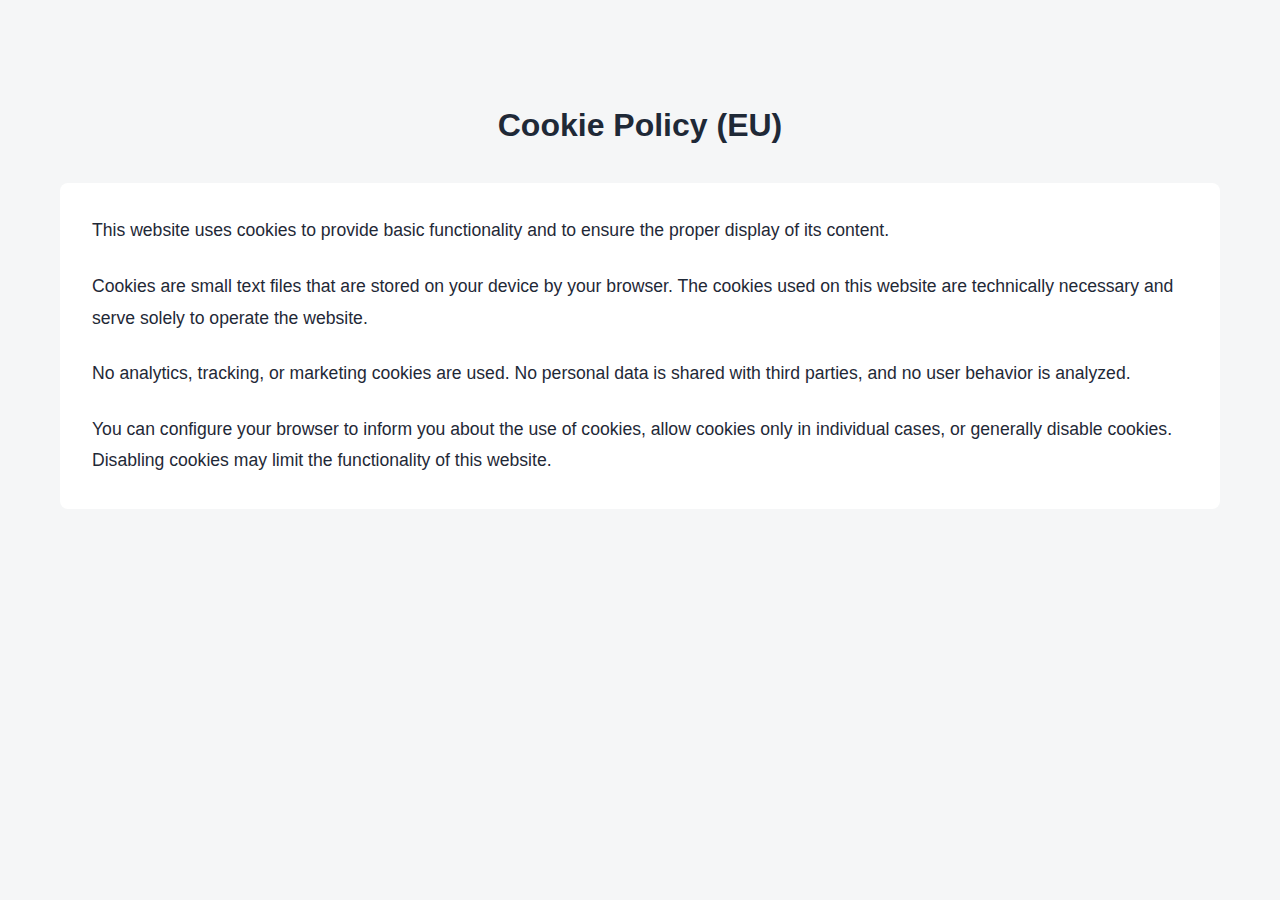
<file: cookie-policy-en.html>
<!DOCTYPE html>
<html lang="en">
<head>
    <meta charset="UTF-8">
    <meta name="viewport" content="width=device-width, initial-scale=1.0">
    <title>Cookie Policy (EU) - IEV Project</title>
    <link rel="stylesheet" href="styles.css">
</head>
<body>
    <div class="page-wrapper" style="background: #f5f6f7;">
        <div class="container" style="padding: 100px 20px; max-width: 1200px; margin: 0 auto;">
            <h1 style="font-size: 2rem; margin-bottom: 2rem; text-align: center;">Cookie Policy (EU)</h1>
            <div style="background: white; padding: 2rem; border-radius: 8px;">
                <p style="line-height: 1.8; font-size: 1.1rem; margin-bottom: 1.5rem;">
                    This website uses cookies to provide basic functionality and to ensure the proper display of its content.
                </p>
                <p style="line-height: 1.8; font-size: 1.1rem; margin-bottom: 1.5rem;">
                    Cookies are small text files that are stored on your device by your browser. The cookies used on this website are technically necessary and serve solely to operate the website.
                </p>
                <p style="line-height: 1.8; font-size: 1.1rem; margin-bottom: 1.5rem;">
                    No analytics, tracking, or marketing cookies are used. No personal data is shared with third parties, and no user behavior is analyzed.
                </p>
                <p style="line-height: 1.8; font-size: 1.1rem;">
                    You can configure your browser to inform you about the use of cookies, allow cookies only in individual cases, or generally disable cookies. Disabling cookies may limit the functionality of this website.
                </p>
            </div>
        </div>
    </div>
</body>
</html>
</file>
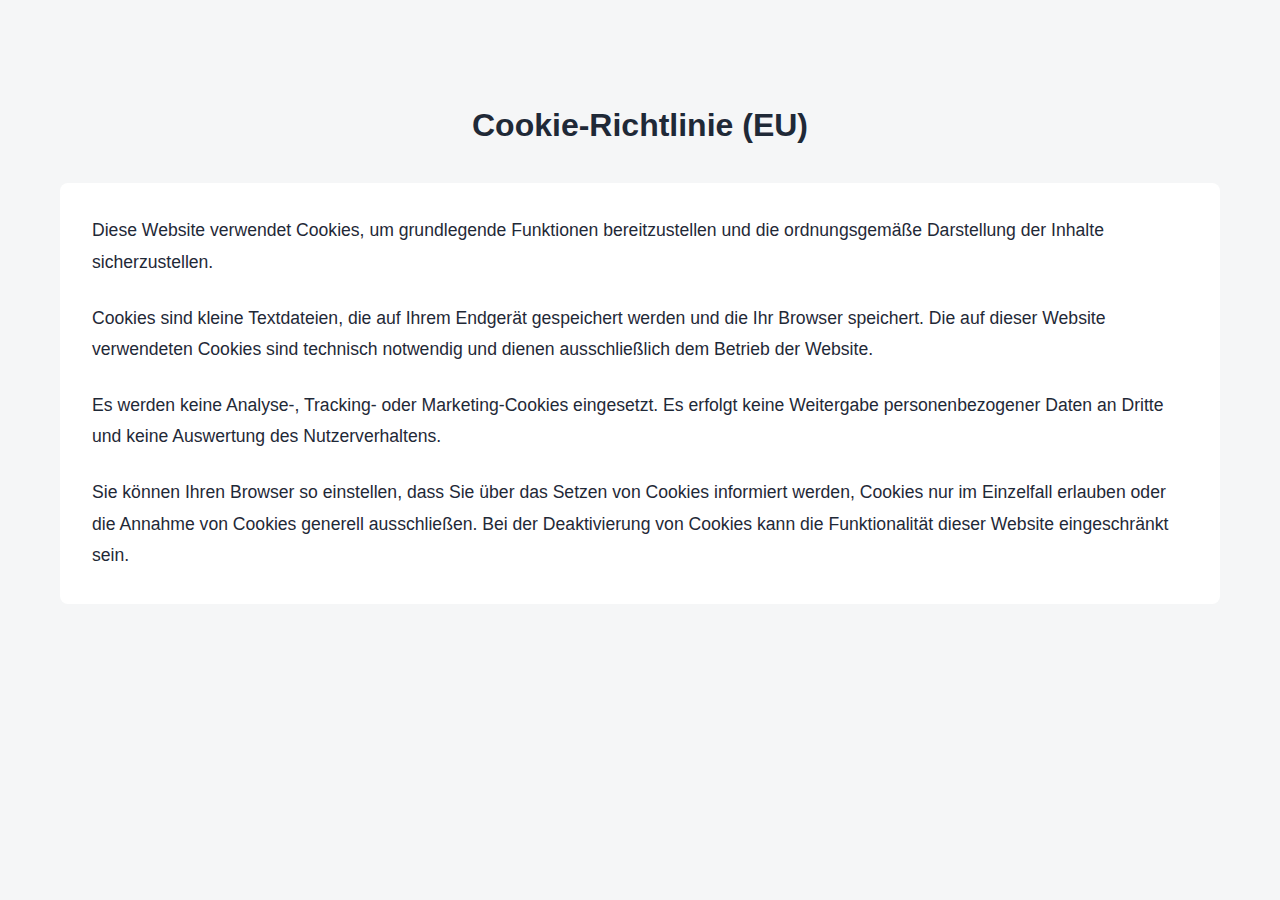
<file: cookie-policy.html>
<!DOCTYPE html>
<html lang="de">
<head>
    <meta charset="UTF-8">
    <meta name="viewport" content="width=device-width, initial-scale=1.0">
    <title>Cookie-Richtlinie (EU) - IEV Project</title>
    <link rel="stylesheet" href="styles.css">
</head>
<body>
    <div class="page-wrapper" style="background: #f5f6f7;">
        <div class="container" style="padding: 100px 20px; max-width: 1200px; margin: 0 auto;">
            <h1 style="font-size: 2rem; margin-bottom: 2rem; text-align: center;">Cookie-Richtlinie (EU)</h1>
            <div style="background: white; padding: 2rem; border-radius: 8px;">
                <p style="line-height: 1.8; font-size: 1.1rem; margin-bottom: 1.5rem;">
                    Diese Website verwendet Cookies, um grundlegende Funktionen bereitzustellen und die ordnungsgemäße Darstellung der Inhalte sicherzustellen.
                </p>
                <p style="line-height: 1.8; font-size: 1.1rem; margin-bottom: 1.5rem;">
                    Cookies sind kleine Textdateien, die auf Ihrem Endgerät gespeichert werden und die Ihr Browser speichert. Die auf dieser Website verwendeten Cookies sind technisch notwendig und dienen ausschließlich dem Betrieb der Website.
                </p>
                <p style="line-height: 1.8; font-size: 1.1rem; margin-bottom: 1.5rem;">
                    Es werden keine Analyse-, Tracking- oder Marketing-Cookies eingesetzt. Es erfolgt keine Weitergabe personenbezogener Daten an Dritte und keine Auswertung des Nutzerverhaltens.
                </p>
                <p style="line-height: 1.8; font-size: 1.1rem;">
                    Sie können Ihren Browser so einstellen, dass Sie über das Setzen von Cookies informiert werden, Cookies nur im Einzelfall erlauben oder die Annahme von Cookies generell ausschließen. Bei der Deaktivierung von Cookies kann die Funktionalität dieser Website eingeschränkt sein.
                </p>
            </div>
        </div>
    </div>
</body>
</html>
</file>
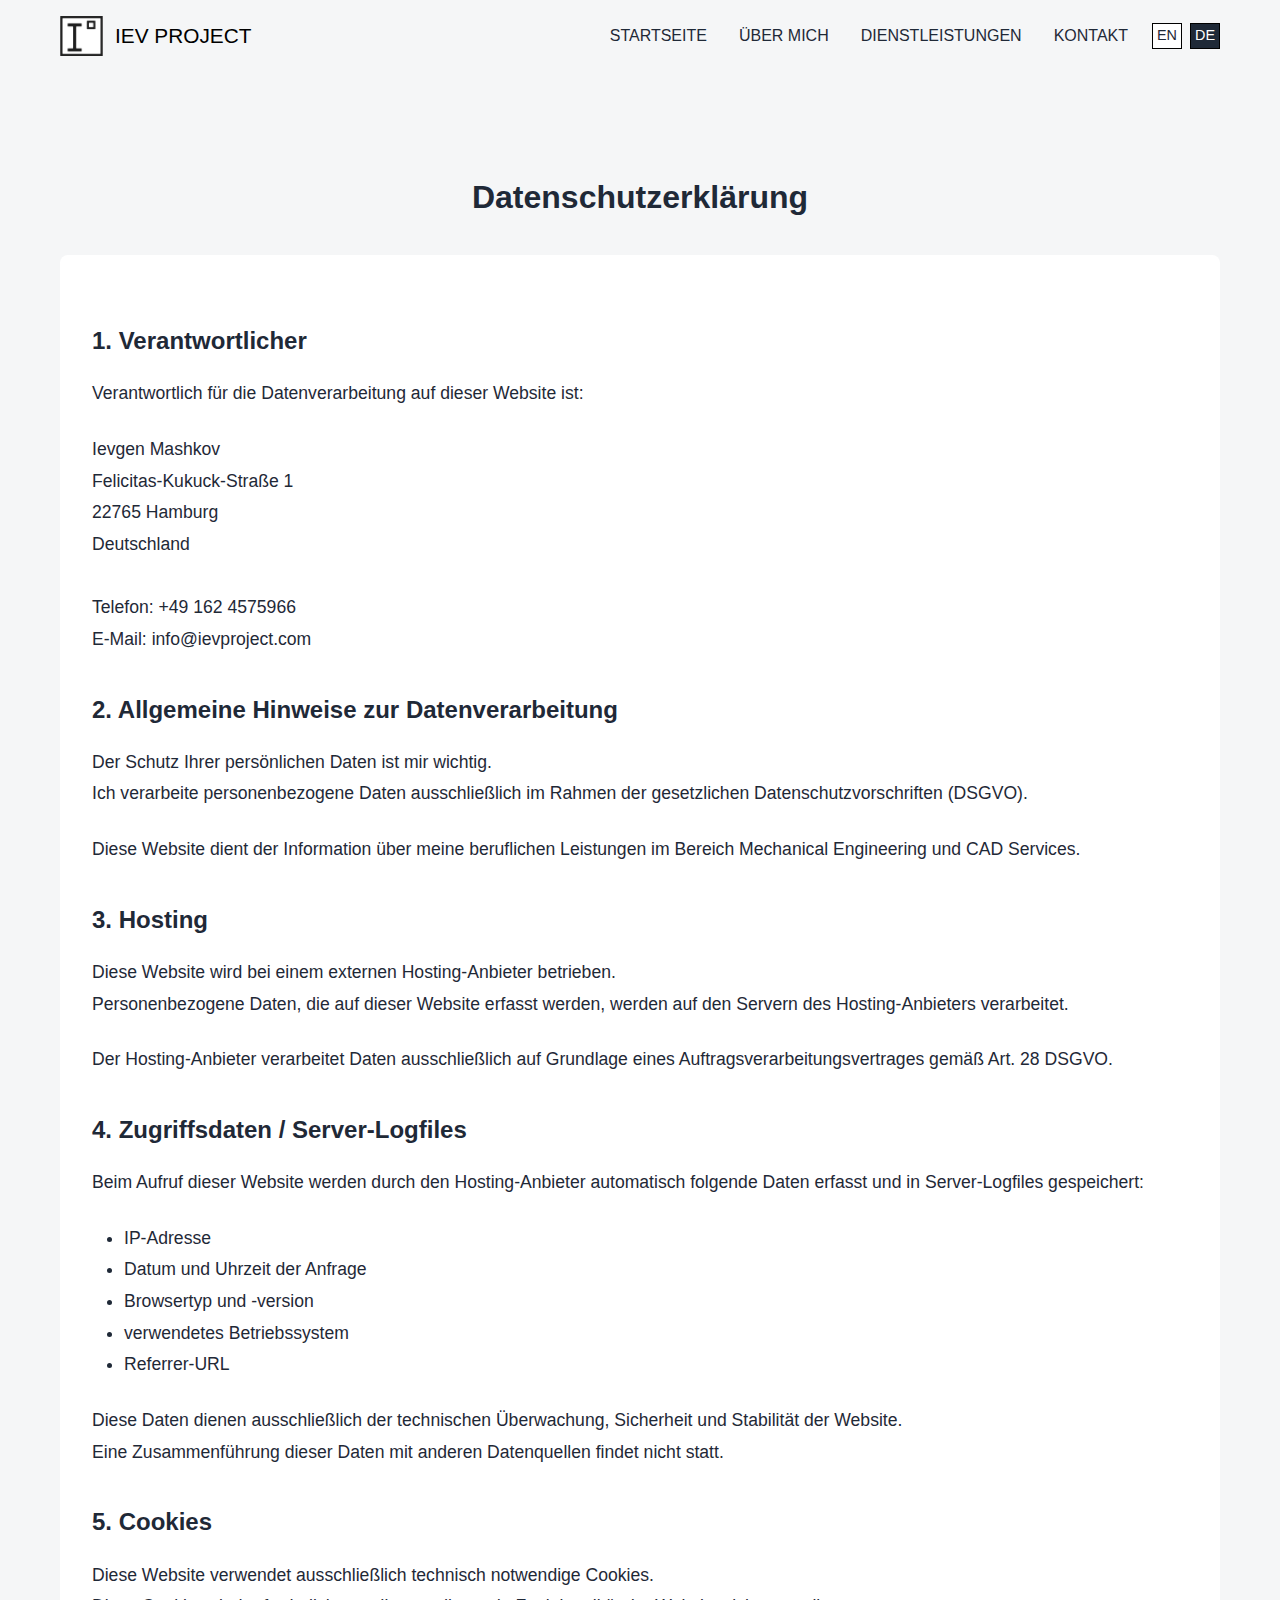
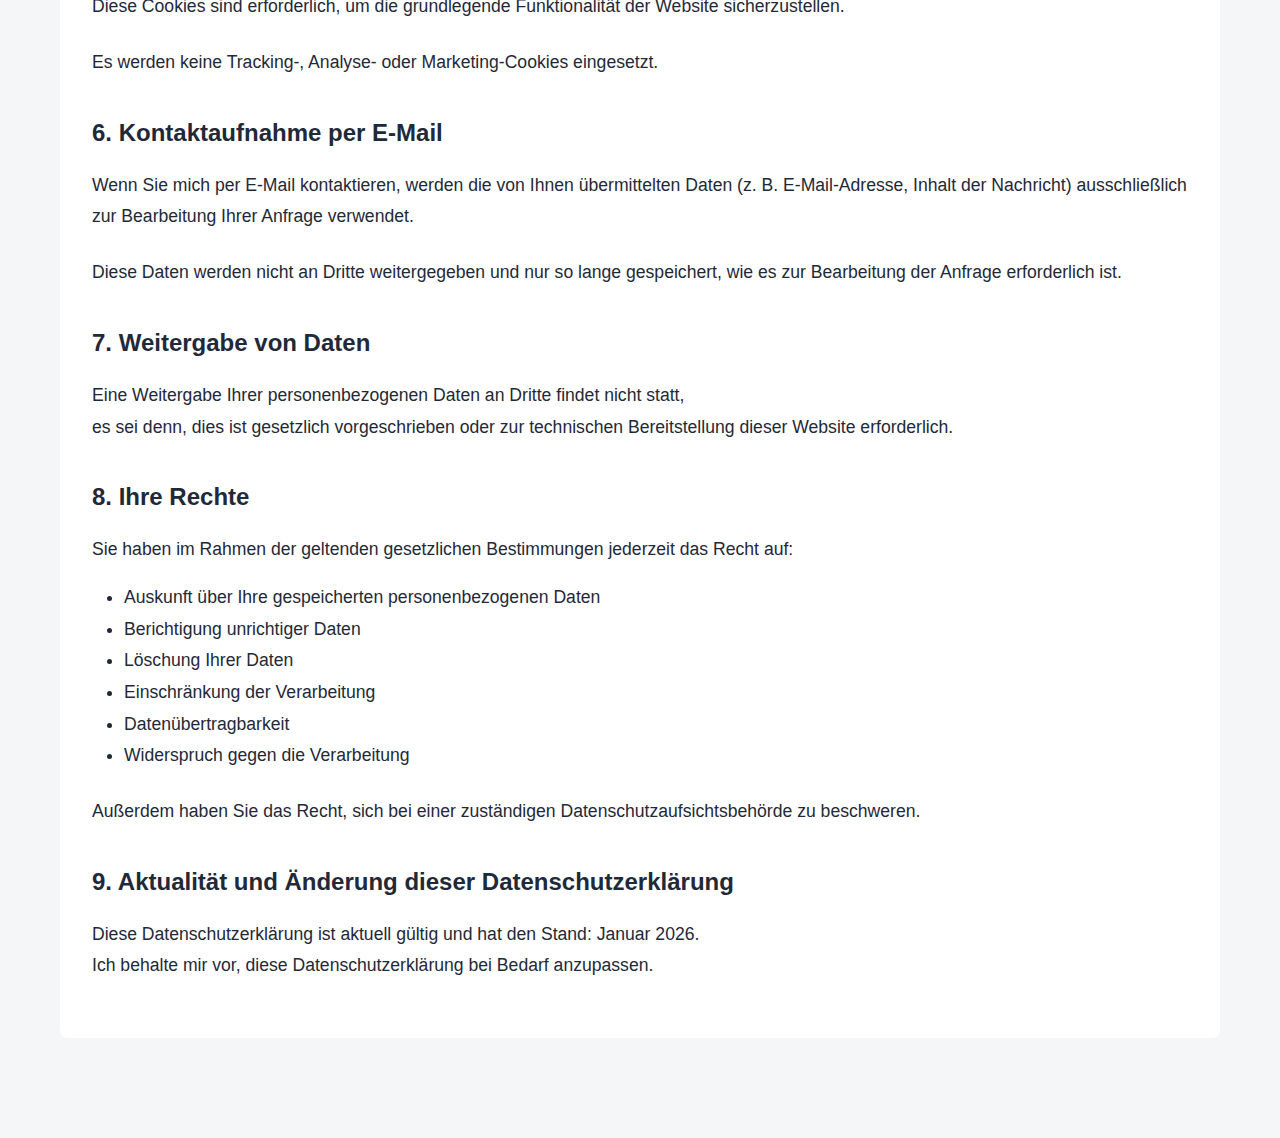
<file: datenschutz.html>
<!DOCTYPE html>
<html lang="de">
<head>
    <meta charset="UTF-8">
    <meta name="viewport" content="width=device-width, initial-scale=1.0">
    <title>Datenschutzerklärung - IEV Project</title>
    <link rel="stylesheet" href="styles.css">
</head>
<body>
    <nav class="navbar subpage-nav" style="background: #f5f6f7 !important;">
        <div class="container">
            <div class="nav-brand">
                <a href="index-de.html">
                    <img src="logo3.png" alt="Logo" class="logo-img-static">
                    <span>IEV PROJECT</span>
                </a>
            </div>
            <div class="nav-right">
                <ul class="nav-menu">
                    <li><a href="index-de.html#home">Startseite</a></li>
                    <li><a href="index-de.html#about">Über mich</a></li>
                    <li><a href="index-de.html#services">Dienstleistungen</a></li>
                    <li><a href="index-de.html#contact">Kontakt</a></li>
                </ul>
                <div class="language-switcher">
                    <a href="privacy-policy.html" class="lang-btn">EN</a>
                    <a href="datenschutz.html" class="lang-btn active">DE</a>
                </div>
            </div>
        </div>
    </nav>
    <div class="page-wrapper" style="background: #f5f6f7;">
        <div class="container" style="padding: 100px 20px; max-width: 1200px; margin: 0 auto;">
            <h1 style="font-size: 2rem; margin-bottom: 2rem; text-align: center;">Datenschutzerklärung</h1>
            <div style="background: white; padding: 2rem; border-radius: 8px;">
                <div style="line-height: 1.8; font-size: 1.1rem;">
                    <h2 style="font-size: 1.5rem; margin-top: 2rem; margin-bottom: 1rem;">1. Verantwortlicher</h2>
                    <p style="margin-bottom: 1.5rem;">
                        Verantwortlich für die Datenverarbeitung auf dieser Website ist:
                    </p>
                    <p style="margin-bottom: 1.5rem;">
                        Ievgen Mashkov<br>
                        Felicitas-Kukuck-Straße 1<br>
                        22765 Hamburg<br>
                        Deutschland<br><br>
                        Telefon: +49 162 4575966<br>
                        E-Mail: info@ievproject.com
                    </p>

                    <h2 style="font-size: 1.5rem; margin-top: 2rem; margin-bottom: 1rem;">2. Allgemeine Hinweise zur Datenverarbeitung</h2>
                    <p style="margin-bottom: 1.5rem;">
                        Der Schutz Ihrer persönlichen Daten ist mir wichtig.<br>
                        Ich verarbeite personenbezogene Daten ausschließlich im Rahmen der gesetzlichen Datenschutzvorschriften (DSGVO).
                    </p>
                    <p style="margin-bottom: 1.5rem;">
                        Diese Website dient der Information über meine beruflichen Leistungen im Bereich Mechanical Engineering und CAD Services.
                    </p>

                    <h2 style="font-size: 1.5rem; margin-top: 2rem; margin-bottom: 1rem;">3. Hosting</h2>
                    <p style="margin-bottom: 1.5rem;">
                        Diese Website wird bei einem externen Hosting-Anbieter betrieben.<br>
                        Personenbezogene Daten, die auf dieser Website erfasst werden, werden auf den Servern des Hosting-Anbieters verarbeitet.
                    </p>
                    <p style="margin-bottom: 1.5rem;">
                        Der Hosting-Anbieter verarbeitet Daten ausschließlich auf Grundlage eines Auftragsverarbeitungsvertrages gemäß Art. 28 DSGVO.
                    </p>

                    <h2 style="font-size: 1.5rem; margin-top: 2rem; margin-bottom: 1rem;">4. Zugriffsdaten / Server-Logfiles</h2>
                    <p style="margin-bottom: 1.5rem;">
                        Beim Aufruf dieser Website werden durch den Hosting-Anbieter automatisch folgende Daten erfasst und in Server-Logfiles gespeichert:
                    </p>
                    <ul style="margin-bottom: 1.5rem; padding-left: 2rem;">
                        <li>IP-Adresse</li>
                        <li>Datum und Uhrzeit der Anfrage</li>
                        <li>Browsertyp und -version</li>
                        <li>verwendetes Betriebssystem</li>
                        <li>Referrer-URL</li>
                    </ul>
                    <p style="margin-bottom: 1.5rem;">
                        Diese Daten dienen ausschließlich der technischen Überwachung, Sicherheit und Stabilität der Website.<br>
                        Eine Zusammenführung dieser Daten mit anderen Datenquellen findet nicht statt.
                    </p>

                    <h2 style="font-size: 1.5rem; margin-top: 2rem; margin-bottom: 1rem;">5. Cookies</h2>
                    <p style="margin-bottom: 1.5rem;">
                        Diese Website verwendet ausschließlich technisch notwendige Cookies.<br>
                        Diese Cookies sind erforderlich, um die grundlegende Funktionalität der Website sicherzustellen.
                    </p>
                    <p style="margin-bottom: 1.5rem;">
                        Es werden keine Tracking-, Analyse- oder Marketing-Cookies eingesetzt.
                    </p>

                    <h2 style="font-size: 1.5rem; margin-top: 2rem; margin-bottom: 1rem;">6. Kontaktaufnahme per E-Mail</h2>
                    <p style="margin-bottom: 1.5rem;">
                        Wenn Sie mich per E-Mail kontaktieren, werden die von Ihnen übermittelten Daten (z. B. E-Mail-Adresse, Inhalt der Nachricht) ausschließlich zur Bearbeitung Ihrer Anfrage verwendet.
                    </p>
                    <p style="margin-bottom: 1.5rem;">
                        Diese Daten werden nicht an Dritte weitergegeben und nur so lange gespeichert, wie es zur Bearbeitung der Anfrage erforderlich ist.
                    </p>

                    <h2 style="font-size: 1.5rem; margin-top: 2rem; margin-bottom: 1rem;">7. Weitergabe von Daten</h2>
                    <p style="margin-bottom: 1.5rem;">
                        Eine Weitergabe Ihrer personenbezogenen Daten an Dritte findet nicht statt,<br>
                        es sei denn, dies ist gesetzlich vorgeschrieben oder zur technischen Bereitstellung dieser Website erforderlich.
                    </p>

                    <h2 style="font-size: 1.5rem; margin-top: 2rem; margin-bottom: 1rem;">8. Ihre Rechte</h2>
                    <p style="margin-bottom: 1rem;">
                        Sie haben im Rahmen der geltenden gesetzlichen Bestimmungen jederzeit das Recht auf:
                    </p>
                    <ul style="margin-bottom: 1.5rem; padding-left: 2rem;">
                        <li>Auskunft über Ihre gespeicherten personenbezogenen Daten</li>
                        <li>Berichtigung unrichtiger Daten</li>
                        <li>Löschung Ihrer Daten</li>
                        <li>Einschränkung der Verarbeitung</li>
                        <li>Datenübertragbarkeit</li>
                        <li>Widerspruch gegen die Verarbeitung</li>
                    </ul>
                    <p style="margin-bottom: 1.5rem;">
                        Außerdem haben Sie das Recht, sich bei einer zuständigen Datenschutzaufsichtsbehörde zu beschweren.
                    </p>

                    <h2 style="font-size: 1.5rem; margin-top: 2rem; margin-bottom: 1rem;">9. Aktualität und Änderung dieser Datenschutzerklärung</h2>
                    <p style="margin-bottom: 1.5rem;">
                        Diese Datenschutzerklärung ist aktuell gültig und hat den Stand: Januar 2026.<br>
                        Ich behalte mir vor, diese Datenschutzerklärung bei Bedarf anzupassen.
                    </p>
                </div>
            </div>
        </div>
    </div>
</body>
</html>
</file>
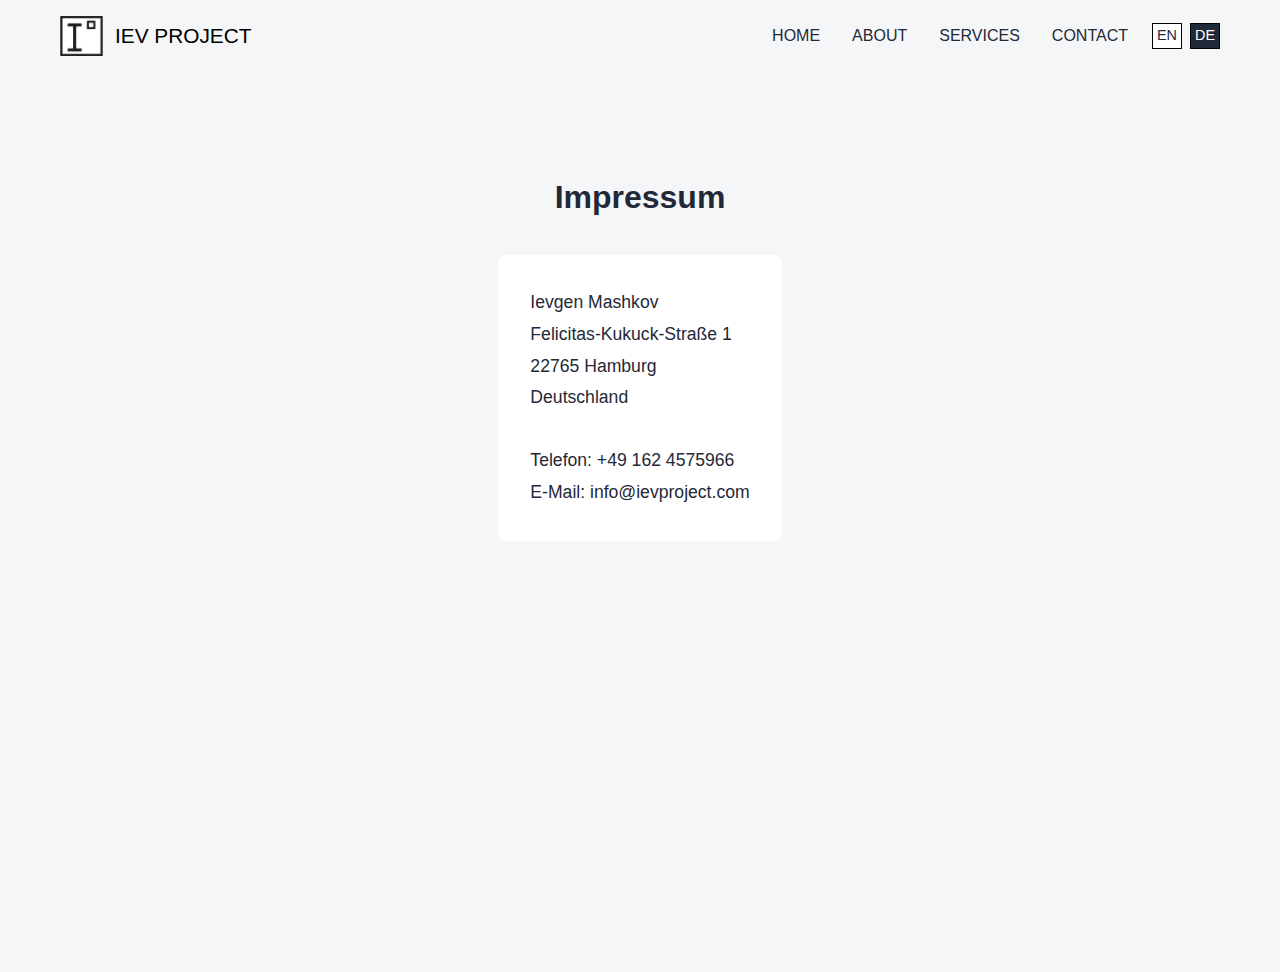
<file: impressum.html>
<!DOCTYPE html>
<html lang="en">
<head>
    <meta charset="UTF-8">
    <meta name="viewport" content="width=device-width, initial-scale=1.0">
    <title>Impressum - IEV Project</title>
    <link rel="stylesheet" href="styles.css">
</head>
<body>
    <nav class="navbar subpage-nav" style="background: #f5f6f7 !important;">
        <div class="container">
            <div class="nav-brand">
                <a href="index.html">
                    <img src="logo3.png" alt="Logo" class="logo-img-static">
                    <span>IEV PROJECT</span>
                </a>
            </div>
            <div class="nav-right">
                <ul class="nav-menu">
                    <li><a href="index.html#home">Home</a></li>
                    <li><a href="index.html#about">About</a></li>
                    <li><a href="index.html#services">Services</a></li>
                    <li><a href="index.html#contact">Contact</a></li>
                </ul>
                <div class="language-switcher">
                    <a href="index.html" class="lang-btn">EN</a>
                    <a href="index-de.html" class="lang-btn active">DE</a>
                </div>
            </div>
        </div>
    </nav>
    <div class="page-wrapper" style="background: #f5f6f7;">
        <div class="container" style="padding: 100px 20px; max-width: 1200px; margin: 0 auto;">
            <h1 style="font-size: 2rem; margin-bottom: 2rem; text-align: center;">Impressum</h1>
            <div style="background: white; padding: 2rem; border-radius: 8px;">
                <p style="line-height: 1.8; font-size: 1.1rem;">
                    Ievgen Mashkov<br>
                    Felicitas-Kukuck-Straße 1<br>
                    22765 Hamburg<br>
                    Deutschland<br><br>
                    Telefon: +49 162 4575966<br>
                    E-Mail: info@ievproject.com
                </p>
            </div>
        </div>
    </div>
</body>
</html>
</file>
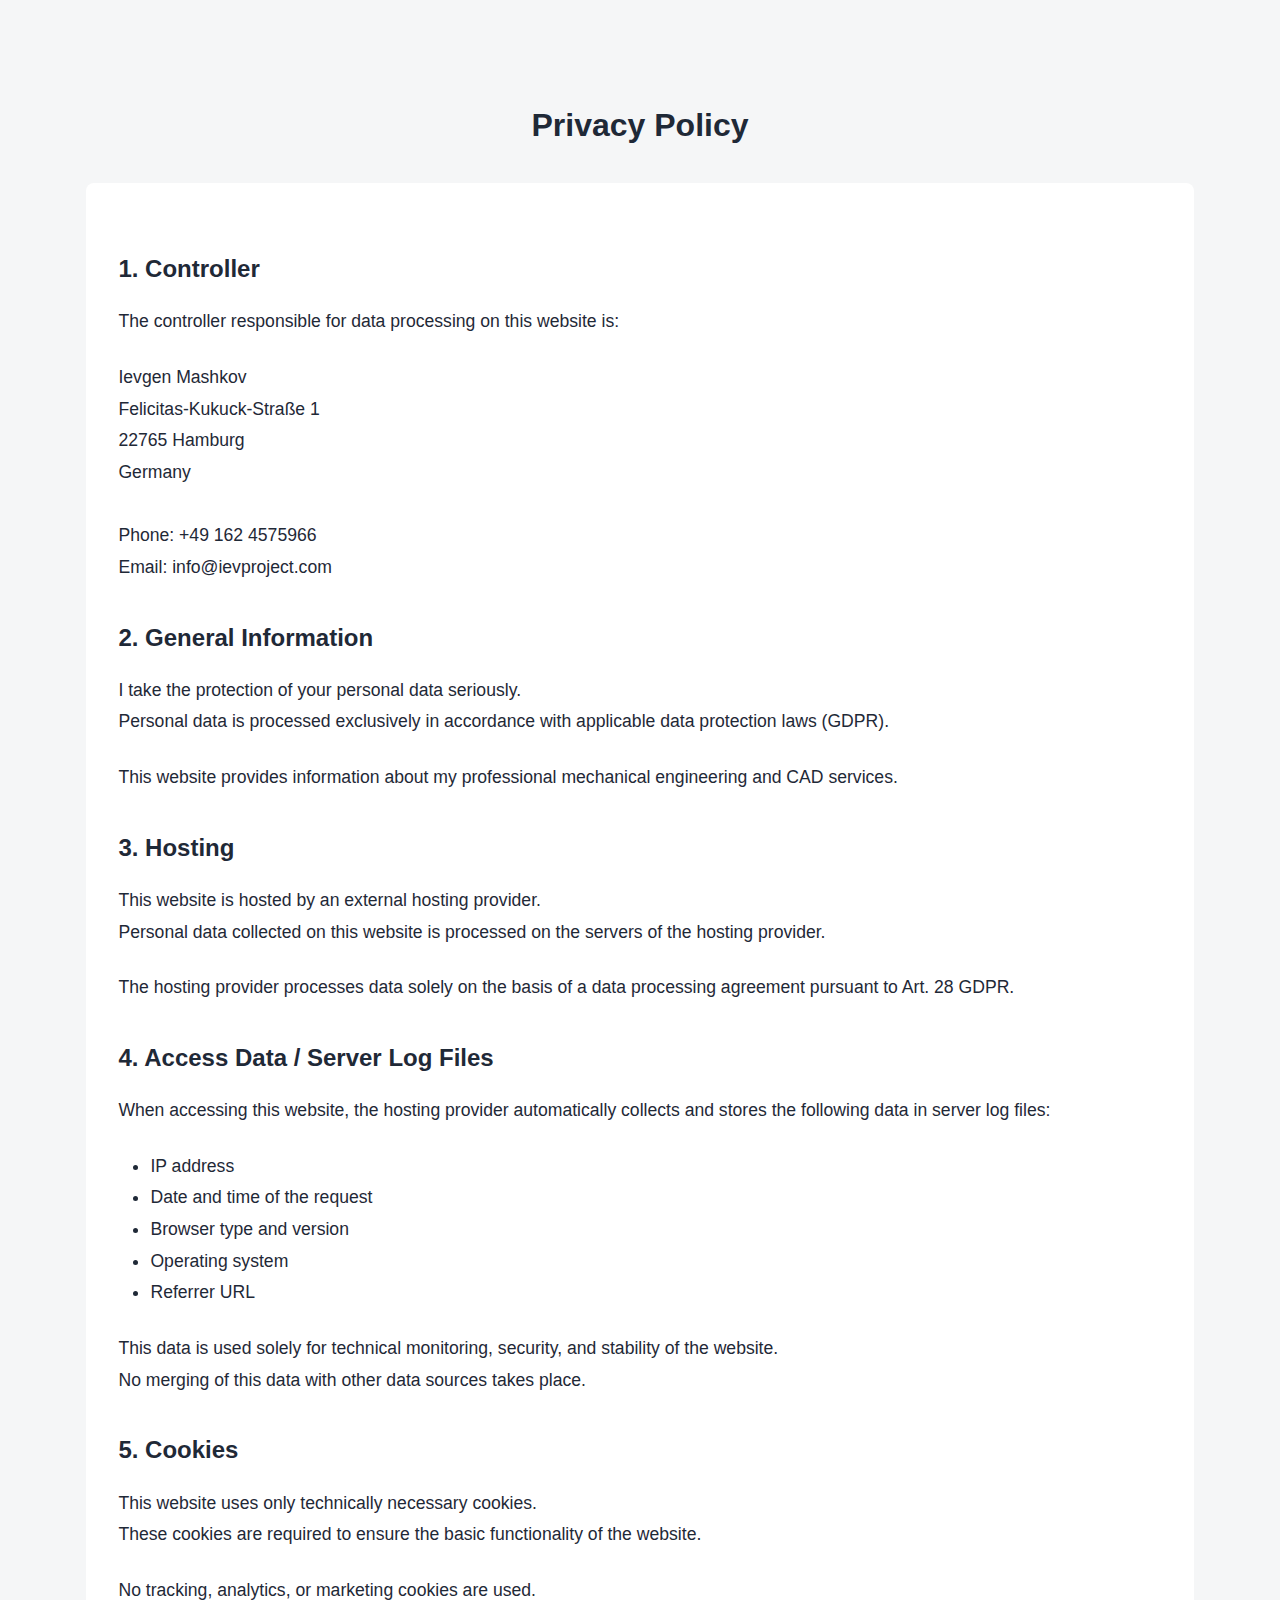
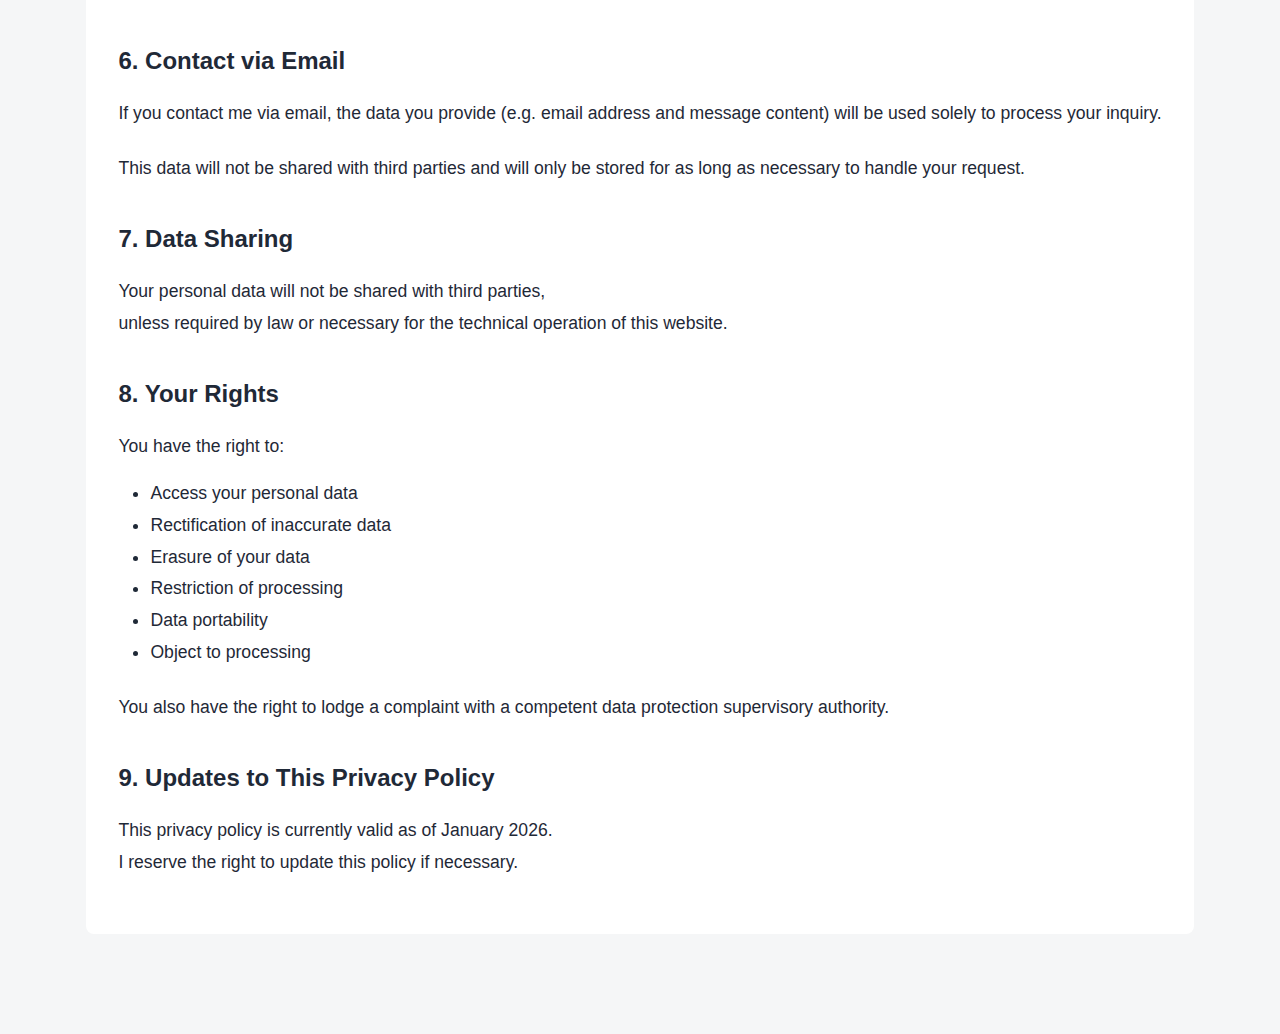
<file: privacy-policy.html>
<!DOCTYPE html>
<html lang="en">
<head>
    <meta charset="UTF-8">
    <meta name="viewport" content="width=device-width, initial-scale=1.0">
    <title>Privacy Policy - IEV Project</title>
    <link rel="stylesheet" href="styles.css">
</head>
<body>
    <div class="page-wrapper" style="background: #f5f6f7;">
        <div class="container" style="padding: 100px 20px; max-width: 1200px; margin: 0 auto;">
            <h1 style="font-size: 2rem; margin-bottom: 2rem; text-align: center;">Privacy Policy</h1>
            <div style="background: white; padding: 2rem; border-radius: 8px;">
                <div style="line-height: 1.8; font-size: 1.1rem;">
                    <h2 style="font-size: 1.5rem; margin-top: 2rem; margin-bottom: 1rem;">1. Controller</h2>
                    <p style="margin-bottom: 1.5rem;">
                        The controller responsible for data processing on this website is:
                    </p>
                    <p style="margin-bottom: 1.5rem;">
                        Ievgen Mashkov<br>
                        Felicitas-Kukuck-Straße 1<br>
                        22765 Hamburg<br>
                        Germany<br><br>
                        Phone: +49 162 4575966<br>
                        Email: info@ievproject.com
                    </p>

                    <h2 style="font-size: 1.5rem; margin-top: 2rem; margin-bottom: 1rem;">2. General Information</h2>
                    <p style="margin-bottom: 1.5rem;">
                        I take the protection of your personal data seriously.<br>
                        Personal data is processed exclusively in accordance with applicable data protection laws (GDPR).
                    </p>
                    <p style="margin-bottom: 1.5rem;">
                        This website provides information about my professional mechanical engineering and CAD services.
                    </p>

                    <h2 style="font-size: 1.5rem; margin-top: 2rem; margin-bottom: 1rem;">3. Hosting</h2>
                    <p style="margin-bottom: 1.5rem;">
                        This website is hosted by an external hosting provider.<br>
                        Personal data collected on this website is processed on the servers of the hosting provider.
                    </p>
                    <p style="margin-bottom: 1.5rem;">
                        The hosting provider processes data solely on the basis of a data processing agreement pursuant to Art. 28 GDPR.
                    </p>

                    <h2 style="font-size: 1.5rem; margin-top: 2rem; margin-bottom: 1rem;">4. Access Data / Server Log Files</h2>
                    <p style="margin-bottom: 1.5rem;">
                        When accessing this website, the hosting provider automatically collects and stores the following data in server log files:
                    </p>
                    <ul style="margin-bottom: 1.5rem; padding-left: 2rem;">
                        <li>IP address</li>
                        <li>Date and time of the request</li>
                        <li>Browser type and version</li>
                        <li>Operating system</li>
                        <li>Referrer URL</li>
                    </ul>
                    <p style="margin-bottom: 1.5rem;">
                        This data is used solely for technical monitoring, security, and stability of the website.<br>
                        No merging of this data with other data sources takes place.
                    </p>

                    <h2 style="font-size: 1.5rem; margin-top: 2rem; margin-bottom: 1rem;">5. Cookies</h2>
                    <p style="margin-bottom: 1.5rem;">
                        This website uses only technically necessary cookies.<br>
                        These cookies are required to ensure the basic functionality of the website.
                    </p>
                    <p style="margin-bottom: 1.5rem;">
                        No tracking, analytics, or marketing cookies are used.
                    </p>

                    <h2 style="font-size: 1.5rem; margin-top: 2rem; margin-bottom: 1rem;">6. Contact via Email</h2>
                    <p style="margin-bottom: 1.5rem;">
                        If you contact me via email, the data you provide (e.g. email address and message content) will be used solely to process your inquiry.
                    </p>
                    <p style="margin-bottom: 1.5rem;">
                        This data will not be shared with third parties and will only be stored for as long as necessary to handle your request.
                    </p>

                    <h2 style="font-size: 1.5rem; margin-top: 2rem; margin-bottom: 1rem;">7. Data Sharing</h2>
                    <p style="margin-bottom: 1.5rem;">
                        Your personal data will not be shared with third parties,<br>
                        unless required by law or necessary for the technical operation of this website.
                    </p>

                    <h2 style="font-size: 1.5rem; margin-top: 2rem; margin-bottom: 1rem;">8. Your Rights</h2>
                    <p style="margin-bottom: 1rem;">
                        You have the right to:
                    </p>
                    <ul style="margin-bottom: 1.5rem; padding-left: 2rem;">
                        <li>Access your personal data</li>
                        <li>Rectification of inaccurate data</li>
                        <li>Erasure of your data</li>
                        <li>Restriction of processing</li>
                        <li>Data portability</li>
                        <li>Object to processing</li>
                    </ul>
                    <p style="margin-bottom: 1.5rem;">
                        You also have the right to lodge a complaint with a competent data protection supervisory authority.
                    </p>

                    <h2 style="font-size: 1.5rem; margin-top: 2rem; margin-bottom: 1rem;">9. Updates to This Privacy Policy</h2>
                    <p style="margin-bottom: 1.5rem;">
                        This privacy policy is currently valid as of January 2026.<br>
                        I reserve the right to update this policy if necessary.
                    </p>
                </div>
            </div>
        </div>
    </div>
</body>
</html>
</file>
<file: styles.css>
* {
    margin: 0;
    padding: 0;
    box-sizing: border-box;
}

html {
    background: #f5f6f7;
    scroll-behavior: smooth;
}

:root {
    --primary-color: #6366f1;
    --primary-dark: #4f46e5;
    --secondary-color: #8b5cf6;
    --blue-color: #2563eb;
    --text-dark: #1f2937;
    --text-light: #6b7280;
    --bg-light: #f9fafb;
    --white: #ffffff;
    --shadow: 0 4px 6px -1px rgba(0, 0, 0, 0.1), 0 2px 4px -1px rgba(0, 0, 0, 0.06);
    --shadow-lg: 0 10px 15px -3px rgba(0, 0, 0, 0.1), 0 4px 6px -2px rgba(0, 0, 0, 0.05);
}

body {
    font-family: 'IBM Plex Sans', Helvetica, Arial, sans-serif;
    line-height: 1.6;
    color: var(--text-dark);
    overflow-x: hidden;
    margin: 0;
    padding: 0;
    background: #f5f6f7 !important;
    text-rendering: optimizeLegibility;
    -webkit-font-smoothing: antialiased;
    -moz-osx-font-smoothing: grayscale;
}

.page-wrapper {
    display: flex;
    flex-direction: column;
    min-height: 100vh;
    background: #f5f6f7;
}

.top-section {
    background: #f5f6f7 !important;
    flex: 3;
    min-height: 75vh;
}

.container {
    max-width: 1200px;
    margin: 0 auto;
    padding: 0 20px;
}

#home .container,
.hero .container {
    padding-left: 0 !important;
    padding-right: 0 !important;
}


/* Navigation */
.navbar {
    background: #f5f6f7 !important;
    box-shadow: none !important;
    position: sticky;
    top: 0;
    z-index: 1000;
    padding: 1rem 0;
}

.navbar .container {
    display: flex;
    justify-content: space-between;
    align-items: center;
}

.nav-right {
    display: flex;
    align-items: center;
    gap: 1.5rem;
}

.nav-brand {
    display: flex;
    align-items: center;
    gap: 0.75rem;
    font-size: 1.3rem;
    font-weight: 400;
    color: #000000;
    font-family: 'IBM Plex Sans', Helvetica, Arial, sans-serif;
}

.logo-img {
    height: 40px;
    width: auto;
    object-fit: contain;
    opacity: 0;
    animation: fadeInUp 0.8s ease 0.1s both;
}

.nav-menu {
    display: flex;
    list-style: none;
    gap: 2rem;
}

.nav-menu a {
    text-decoration: none;
    color: var(--text-dark);
    font-weight: 400;
    transition: color 0.3s ease;
    text-transform: uppercase;
}

.nav-menu a:hover {
    color: var(--primary-color);
}

.language-switcher {
    display: flex;
    gap: 0.5rem;
    align-items: center;
    margin-left: 0;
}

.mobile-lang-switcher {
    display: none;
}

.lang-btn {
    background: var(--white);
    color: var(--text-dark);
    border: 1px solid #000000;
    padding: 0.05rem 0.25rem;
    font-size: 0.9rem;
    font-weight: 400;
    cursor: pointer;
    transition: all 0.3s ease;
    font-family: 'IBM Plex Sans', Helvetica, Arial, sans-serif;
    border-radius: 0;
    min-width: auto;
    text-align: center;
}

.lang-btn:hover {
    background: var(--text-dark);
    color: var(--white);
}

.lang-btn.active {
    background: var(--text-dark);
    color: var(--white);
}

.nav-toggle {
    display: none;
    flex-direction: column;
    background: none;
    border: none;
    cursor: pointer;
    gap: 4px;
}

.nav-toggle span {
    width: 25px;
    height: 3px;
    background: var(--text-dark);
    transition: all 0.3s ease;
}

/* Subpage navigation (no Vue, always visible) */
.subpage-nav .nav-menu {
    position: static !important;
    left: auto !important;
}
.subpage-nav .nav-toggle {
    display: none !important;
}
.subpage-nav .nav-brand a,
.subpage-nav .nav-brand a:hover {
    text-decoration: none;
    color: inherit;
    display: flex;
    align-items: center;
    gap: 0.75rem;
}
.subpage-nav .logo-img-static {
    height: 40px;
    opacity: 1;
}
.subpage-nav .language-switcher a.lang-btn {
    text-decoration: none;
    display: inline-block;
    cursor: pointer;
}
.subpage-nav .language-switcher a.lang-btn:hover {
    background: var(--text-dark);
    color: var(--white);
}
.subpage-nav .language-switcher a.lang-btn.active {
    background: var(--text-dark);
    color: var(--white);
}
@media (max-width: 768px) {
    .subpage-nav .nav-menu {
        position: static !important;
        left: auto !important;
        width: auto;
        flex-wrap: wrap;
        justify-content: center;
        padding: 0.5rem 0;
    }
}

/* Hero Section */
.hero {
    background: #f5f6f7 !important;
    color: var(--text-dark);
    padding: 100px 0 10px 0;
    text-align: center !important;
    overflow-x: visible !important;
    width: 100%;
    position: relative;
}

#home .container,
.hero .container {
    text-align: center !important;
    padding-left: 0 !important;
    padding-right: 0 !important;
    width: 100% !important;
    max-width: 1200px !important;
    margin-left: auto !important;
    margin-right: auto !important;
}

#home .container > .hero-title,
.hero .container > .hero-title {
    text-align: center !important;
    margin: 0 auto !important;
    padding: 0 20px !important;
    display: block !important;
    width: 100% !important;
    max-width: 1200px !important;
    box-sizing: border-box !important;
}

.hero-header-container {
    display: flex;
    align-items: baseline;
    justify-content: space-between;
    margin-bottom: 4rem;
}

#home .hero-title,
.hero-title {
    font-size: clamp(0.93rem, 3.255vw, 2.325rem);
    font-weight: 400;
    margin: 0 auto !important;
    padding: 0 !important;
    opacity: 0;
    animation: fadeInUp 0.8s ease 0.1s both;
    white-space: nowrap;
    max-width: 100% !important;
    box-sizing: border-box !important;
    text-align: center !important;
    width: 100% !important;
    display: block !important;
    overflow: visible !important;
}

.hero-title .separator,
#home .hero-title .separator {
    font-weight: 600;
    margin: 0 0.05rem !important;
    color: var(--text-dark);
}

@media (min-width: 769px) {
    .hero-title .separator:last-of-type,
    #home .hero-title .separator:last-of-type {
        display: none;
    }
}

.hero {
    position: relative;
}

.hero-content {
    margin-top: 3rem;
    display: flex;
    align-items: flex-start;
    justify-content: space-between;
    gap: 3rem;
    padding-left: 20px;
    padding-right: 20px;
    width: 100%;
    align-self: stretch !important;
}

.hero-content .about-title {
    flex: 1 1 auto !important;
    max-width: 950px !important;
    min-width: 0 !important;
    width: 100% !important;
}

.about-title {
    font-size: 1.3rem !important;
    font-weight: 400;
    color: var(--text-dark);
    margin: 6rem 0 0 0;
    padding-left: 8rem !important;
    font-family: 'IBM Plex Sans', Helvetica, Arial, sans-serif;
    max-width: 950px !important;
    width: 100% !important;
    line-height: 1.6;
    text-rendering: optimizeLegibility;
    -webkit-font-smoothing: antialiased;
    -moz-osx-font-smoothing: grayscale;
    visibility: visible;
    opacity: 0;
    animation: fadeInUp 0.8s ease 0.1s both;
    box-sizing: border-box !important;
}

.learn-more-link {
    text-decoration: none;
    color: inherit;
    cursor: pointer;
    transition: opacity 0.3s ease;
}

.learn-more-link:hover {
    opacity: 0.7;
}


.hero-image {
    display: flex;
    justify-content: flex-end;
    padding-right: 10%;
    background: #f5f6f7;
    flex: 1;
    opacity: 0;
    animation: fadeInUp 0.8s ease 0.1s both;
}

.hero-img {
    max-width: 100%;
    height: auto;
    max-width: 450px;
    background: #f5f6f7;
    mix-blend-mode: darken;
    filter: brightness(1.1) contrast(0.97);
    clip-path: inset(0 0 12.5% 0);
    object-fit: cover;
    object-position: top;
    opacity: 0;
    animation: fadeInUp 0.8s ease 0.1s both;
}

.hero-subtitle {
    font-size: 1.5rem;
    margin-bottom: 2rem;
    opacity: 0;
    animation: fadeInUp 0.8s ease 0.1s both;
}

.cta-button {
    background: var(--white);
    color: var(--text-dark);
    padding: 1rem 2.5rem;
    font-size: 1.1rem;
    font-weight: 500;
    border: none;
    border-radius: 50px;
    cursor: pointer;
    transition: all 0.3s ease;
    box-shadow: var(--shadow-lg);
    opacity: 0;
    animation: fadeInUp 0.8s ease 0.1s both;
}

.cta-button:hover {
    transform: translateY(-2px);
    box-shadow: 0 20px 25px -5px rgba(0, 0, 0, 0.1), 0 10px 10px -5px rgba(0, 0, 0, 0.04);
}

/* Sections */
.section {
    padding: 80px 0;
    background: #f5f6f7 !important;
}

.section-title {
    font-size: 2.5rem;
    font-weight: 500;
    text-align: center;
    margin-bottom: 3rem;
    color: var(--text-dark);
}

#about .section-title {
    font-size: clamp(1rem, 3.5vw, 2.5rem) !important;
    font-weight: 400 !important;
    text-align: center;
    margin-bottom: 2rem;
    font-family: Arial, sans-serif !important;
}

#about {
    padding-top: 10px !important;
    margin-top: 0 !important;
}

.about-content {
    max-width: 1000px;
    margin: 0 auto;
    text-align: left;
}

.about-text {
    font-size: 1.1rem;
    color: var(--text-dark);
    line-height: 1.8;
}

.about-text p {
    margin-bottom: 1.5rem;
}

/* Services Section */
.services-section {
    background: #f5f6f7 !important;
    padding-top: 0px !important;
    margin-top: -20px !important;
}

#services .section-title {
    font-size: clamp(1rem, 3.5vw, 2.5rem) !important;
    font-weight: 400 !important;
    text-align: center;
    margin-bottom: 2rem;
    font-family: Arial, sans-serif !important;
    line-height: 1.2 !important;
    letter-spacing: 0 !important;
}

#contact .section-title {
    font-size: clamp(1rem, 3.5vw, 2.5rem) !important;
    font-weight: 400 !important;
    text-align: center;
    margin-bottom: 2rem;
    font-family: Arial, sans-serif !important;
    line-height: 1.2 !important;
    letter-spacing: 0 !important;
}

.services-container {
    position: relative;
    padding-bottom: 50px;
    width: 100%;
    margin-bottom: 30px;
}

.services-grid-wrapper {
    overflow: hidden;
    width: 100%;
    position: relative;
}

.services-grid {
    display: grid;
    grid-template-columns: repeat(3, 1fr);
    gap: 2rem;
    margin-top: 2rem;
    transition: transform 0.6s cubic-bezier(0.4, 0, 0.2, 1);
    width: 100%;
}

.services-grid.scrollable {
    grid-template-columns: repeat(4, 1fr);
    width: calc(100% * 4 / 3);
}

.service-card.hidden {
    display: none;
}

.services-grid.scrollable .service-card.hidden {
    display: block;
}


.service-card {
    background: var(--white);
    padding: 2.5rem;
    border-radius: 12px;
    text-align: center;
    box-shadow: var(--shadow);
    width: 100%;
    height: auto;
    min-height: 0;
    flex-shrink: 0;
    box-sizing: border-box;
}

.service-icon {
    font-size: 3rem;
    margin-bottom: 1rem;
}

.service-image {
    width: 100%;
    height: auto;
    margin-bottom: 1rem;
    border-radius: 8px;
    object-fit: contain;
    display: block;
}

.service-video {
    width: 100%;
    height: auto;
    margin-bottom: 1rem;
    border-radius: 8px;
    object-fit: contain;
    display: block;
}


.services-arrow {
    position: absolute;
    bottom: -20px;
    left: calc(33.333% + 16.666% - 16px);
    transform: translateX(-50%);
    background: transparent;
    border: none;
    width: 32px;
    height: 32px;
    display: flex !important;
    align-items: center;
    justify-content: center;
    cursor: pointer;
    transition: all 0.3s ease;
    z-index: 100;
}

.services-arrow:hover {
    opacity: 0.6;
}

.services-arrow-right::after {
    content: '→';
    font-size: 1.5rem;
    font-weight: 300;
    color: var(--text-dark);
    line-height: 1;
}

.services-arrow-left::after {
    content: '←';
    font-size: 1.5rem;
    font-weight: 300;
    color: var(--text-dark);
    line-height: 1;
}

.services-arrow:hover::after {
    opacity: 0.6;
}

.services-arrow.hidden {
    display: none;
}

.service-card h3 {
    font-size: 1.5rem;
    font-weight: 500;
    margin-bottom: 1rem;
    color: var(--text-dark);
}

.service-card p {
    color: var(--text-light);
    line-height: 1.6;
}

/* Contact Section */
.contact-section {
    background: #f5f6f7 !important;
    padding-top: 0px !important;
    margin-top: -20px !important;
}

.contact-intro {
    text-align: center;
    font-size: 1.1rem;
    color: var(--text-dark);
    line-height: 1.8;
    margin-bottom: 2rem;
    max-width: 600px;
    margin-left: auto;
    margin-right: auto;
}

.contact-form {
    max-width: 600px;
    margin: 0 auto;
}

.contact-form .cta-button {
    font-size: 1.1rem;
    line-height: 1.8;
}

.form-group {
    margin-bottom: 1.5rem;
}

.form-group label {
    display: block;
    margin-bottom: 0.5rem;
    font-weight: 500;
    color: var(--text-dark);
    font-size: 1.1rem;
    line-height: 1.8;
}

.form-group input,
.form-group textarea {
    width: 100%;
    padding: 0.75rem;
    border: 2px solid #e5e7eb;
    border-radius: 8px;
    font-size: 1.1rem;
    font-family: inherit;
    transition: border-color 0.3s ease;
    line-height: 1.8;
}

.form-group input:focus,
.form-group textarea:focus {
    outline: none;
    border-color: var(--primary-color);
}

.form-group textarea {
    resize: vertical;
}

/* Footer */
.footer {
    background: #2a2a2a;
    color: var(--white);
    text-align: center;
    padding: 2rem 0;
    flex: 1;
    min-height: 25vh;
    display: flex;
    align-items: center;
    justify-content: center;
}

.footer p {
    margin: 0;
}

.impressum-link {
    color: var(--white);
    text-decoration: none;
    margin-left: 0.5rem;
    transition: opacity 0.3s ease;
}

.impressum-link:hover {
    opacity: 0.7;
}

/* Animations */
@keyframes fadeInUp {
    from {
        opacity: 0;
        transform: translateY(30px);
    }
    to {
        opacity: 1;
        transform: translateY(0);
    }
}

/* Responsive Design - Mobile: всё в столбик, ровные отступы слева/справа */
@media (max-width: 768px) {
    body,
    .page-wrapper,
    .top-section {
        overflow-x: hidden;
    }

    .container,
    #home .container,
    .hero .container,
    .section .container,
    .navbar .container,
    .footer .container {
        padding-left: 20px !important;
        padding-right: 20px !important;
        width: 100% !important;
        max-width: 100% !important;
        box-sizing: border-box !important;
    }

    .nav-menu {
        position: fixed;
        left: -100%;
        top: 70px;
        flex-direction: column;
        background: #f5f6f7;
        width: 100%;
        text-align: center;
        transition: 0.3s;
        box-shadow: var(--shadow);
        padding: 2rem 0;
    }

    .nav-menu.active {
        left: 0;
    }

    .nav-toggle {
        display: flex;
    }

    .nav-right .language-switcher {
        display: none;
    }

    .mobile-lang-switcher {
        display: flex;
        justify-content: center;
        padding: 1rem 0;
        border-top: 1px solid #e5e7eb;
        margin-top: 1rem;
    }

    .mobile-lang-switcher .language-switcher {
        display: flex;
        gap: 0.5rem;
    }

    .hero {
        padding: 60px 0 10px 0 !important;
    }

    #home .hero-title,
    .hero .hero-title,
    .hero-title {
        font-size: 1.3rem !important;
        white-space: normal;
        line-height: 1.5;
        padding: 0 !important;
        text-align: center !important;
    }

    .hero-title .separator,
    #home .hero-title .separator {
        display: inline;
        margin: 0;
    }

    .hero-title .separator::after,
    #home .hero-title .separator::after {
        content: '\A';
        white-space: pre;
    }

    .hero-content {
        flex-direction: column;
        align-items: stretch;
        margin-top: 2rem;
        padding-left: 0 !important;
        padding-right: 0 !important;
        width: 100% !important;
        max-width: 100% !important;
    }

    .about-title {
        font-size: 1.1rem !important;
        padding-left: 0 !important;
        padding-right: 0 !important;
        margin: 1rem 0 0 0 !important;
        max-width: 100% !important;
        width: 100% !important;
        box-sizing: border-box !important;
    }

    .hero-image {
        margin-top: 1rem !important;
        width: 100% !important;
        justify-content: center;
        padding-right: 0 !important;
        padding-left: 0 !important;
    }

    #about {
        padding-top: 20px !important;
        margin-top: 0 !important;
    }

    #about .section-title {
        font-size: 1.3rem !important;
    }

    #services .section-title {
        font-size: 1.3rem !important;
    }

    #contact .section-title {
        font-size: 1.3rem !important;
    }

    .service-card h3 {
        font-size: 1.3rem !important;
    }

    .hero-img {
        max-width: 100%;
        width: 100%;
        box-sizing: border-box;
    }

    .hero-subtitle {
        font-size: 1.2rem;
    }

    .section-title {
        font-size: 2rem;
    }

    .section {
        padding-left: 0 !important;
        padding-right: 0 !important;
    }

    .about-content,
    .about-text {
        width: 100% !important;
        max-width: 100% !important;
        padding-left: 0 !important;
        padding-right: 0 !important;
        box-sizing: border-box !important;
    }

    .about-text p {
        padding: 0;
    }

    .services-container {
        padding-left: 0 !important;
        padding-right: 0 !important;
    }

    .services-grid {
        grid-template-columns: 1fr !important;
        transform: none !important;
        width: 100% !important;
    }

    .services-grid.scrollable {
        grid-template-columns: 1fr !important;
        width: 100% !important;
        transform: none !important;
    }

    .services-grid.scrollable .service-card.hidden {
        display: block !important;
    }

    .service-card.hidden {
        display: block !important;
    }

    .services-grid-wrapper {
        overflow: visible !important;
    }

    .services-arrow {
        display: none !important;
    }

    .contact-section {
        margin-top: -40px !important;
        padding-top: 0px !important;
    }

    .contact-form,
    .contact-intro {
        width: 100% !important;
        max-width: 100% !important;
        padding-left: 0 !important;
        padding-right: 0 !important;
        box-sizing: border-box !important;
    }

    .footer .container {
        padding-left: 20px !important;
        padding-right: 20px !important;
    }

    .footer p {
        text-align: center;
    }
}

@media (max-width: 480px) {
    .container,
    #home .container,
    .hero .container,
    .section .container {
        padding-left: 16px !important;
        padding-right: 16px !important;
    }

    .hero {
        padding: 50px 0 10px 0 !important;
    }

    #home .hero-title,
    .hero .hero-title,
    .hero-title {
        font-size: 1.3rem !important;
        white-space: normal;
        line-height: 1.5;
        padding: 0 !important;
        text-align: center !important;
    }

    .hero-title .separator,
    #home .hero-title .separator {
        display: inline;
        margin: 0;
    }

    .hero-title .separator::after,
    #home .hero-title .separator::after {
        content: '\A';
        white-space: pre;
    }

    .hero-content {
        margin-top: 1.5rem;
    }

    .about-title {
        font-size: 1.1rem !important;
        padding-left: 0 !important;
        padding-right: 0 !important;
        margin: 0.8rem 0 0 0 !important;
    }

    .hero-image {
        margin-top: 1rem !important;
    }

    #about {
        padding-top: 15px !important;
        margin-top: 0 !important;
    }

    #about .section-title {
        font-size: 1.3rem !important;
    }

    #services .section-title {
        font-size: 1.3rem !important;
    }

    #contact .section-title {
        font-size: 1.3rem !important;
    }

    .service-card h3 {
        font-size: 1.3rem !important;
    }

    .contact-section {
        margin-top: -40px !important;
        padding-top: 0px !important;
    }

    .hero-img {
        max-width: 100%;
    }

    .hero-subtitle {
        font-size: 1rem;
    }

    .section {
        padding: 60px 0;
    }

    .nav-brand {
        font-size: 1rem;
    }

    .logo-img {
        height: 30px;
    }

    .footer .container {
        padding-left: 16px !important;
        padding-right: 16px !important;
    }
}
</file>
